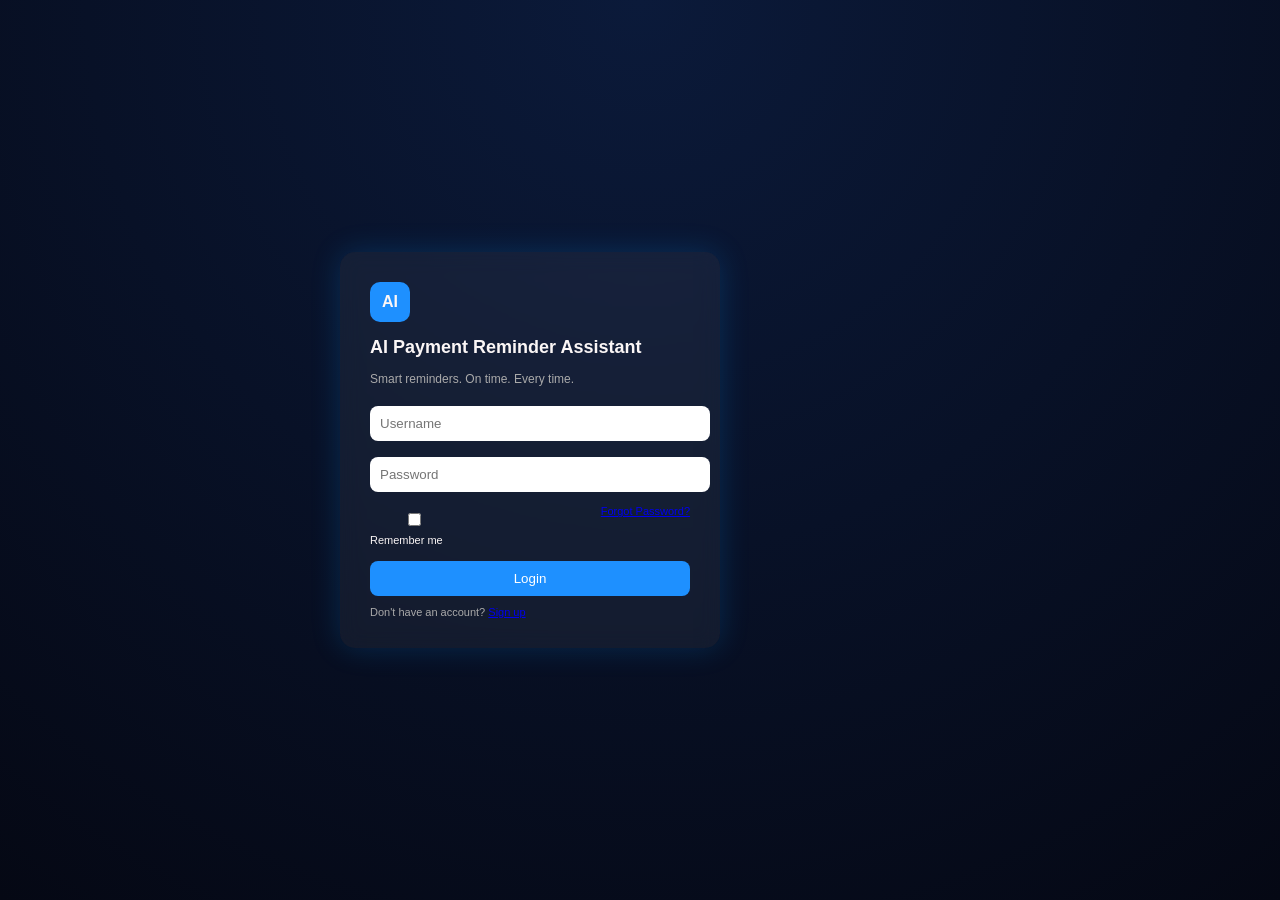
<file: frontend/index.html>
<!DOCTYPE html>
<html lang="en">
<head>
    <meta charset="UTF-8">
    <title>AI Payment Login</title>
    <link rel="stylesheet" href="style.css">
</head>
<body>

<div class="container">

    <div class="login-card">

        <div class="ai-badge">AI</div>

        <h2>AI Payment Reminder Assistant</h2>
        <p>Smart reminders. On time. Every time.</p>

        <!-- FIXED FORM (CONNECTED TO FLASK) -->
        <form id="loginForm" method="POST" action="http://127.0.0.1:5000/login">

            <input type="text" name="username" placeholder="Username" required>
            <input type="password" name="password" placeholder="Password" required>

            <div class="row">
                <label><input type="checkbox"> Remember me</label>
                <a href="#">Forgot Password?</a>
            </div>

            <button type="submit">Login</button>

            <div class="signup">
                Don't have an account? <a href="#">Sign up</a>
            </div>

        </form>

    </div>

    <div class="robot"></div>

</div>

<script src="script.js"></script>
</body>
</html>
</file>
<file: frontend/style.css>
body {
    margin: 0;
    font-family: Arial;
    height: 100vh;
    display: flex;
    justify-content: center;
    align-items: center;
    background: radial-gradient(circle at top, #0b1a3a, #050814);
    color: rgb(251, 246, 246);
}

.container {
    display: flex;
    align-items: center;
    gap: 40px;
}

/* LOGIN CARD */
.login-card {
    width: 320px;
    padding: 30px;
    background: rgba(255,255,255,0.05);
    backdrop-filter: blur(10px);
    border-radius: 15px;
    box-shadow: 0 0 30px rgba(0,150,255,0.2);
    animation: float 3s ease-in-out infinite;
}

/* floating effect */
@keyframes float {
    0% { transform: translateY(0); }
    50% { transform: translateY(-12px); }
    100% { transform: translateY(0); }
}

.ai-badge {
    width: 40px;
    height: 40px;
    background: #1e90ff;
    border-radius: 10px;
    display: flex;
    justify-content: center;
    align-items: center;
    font-weight: bold;
    margin-bottom: 10px;
}

h2 {
    font-size: 18px;
}

p {
    font-size: 12px;
    color: #aaa;
}

input {
    width: 100%;
    padding: 10px;
    margin: 8px 0;
    border: none;
    border-radius: 8px;
    outline: none;
}

.row {
    display: flex;
    justify-content: space-between;
    font-size: 11px;
    margin: 5px 0;
}

button {
    width: 100%;
    padding: 10px;
    background: #1e90ff;
    border: none;
    color: white;
    border-radius: 8px;
    cursor: pointer;
    margin-top: 10px;
}

button:hover {
    background: #0077ff;
}

.signup {
    margin-top: 10px;
    font-size: 11px;
    color: #aaa;
}

/* RIGHT SIDE ROBOT PLACEHOLDER */
.robot {
    width: 180px;
    height: 180px;
    background: url('https://cdn-icons-png.flaticon.com/512/4712/4712109.png');
    background-size: cover;
    filter: drop-shadow(0 0 20px #1e90ff);
}
</file>
